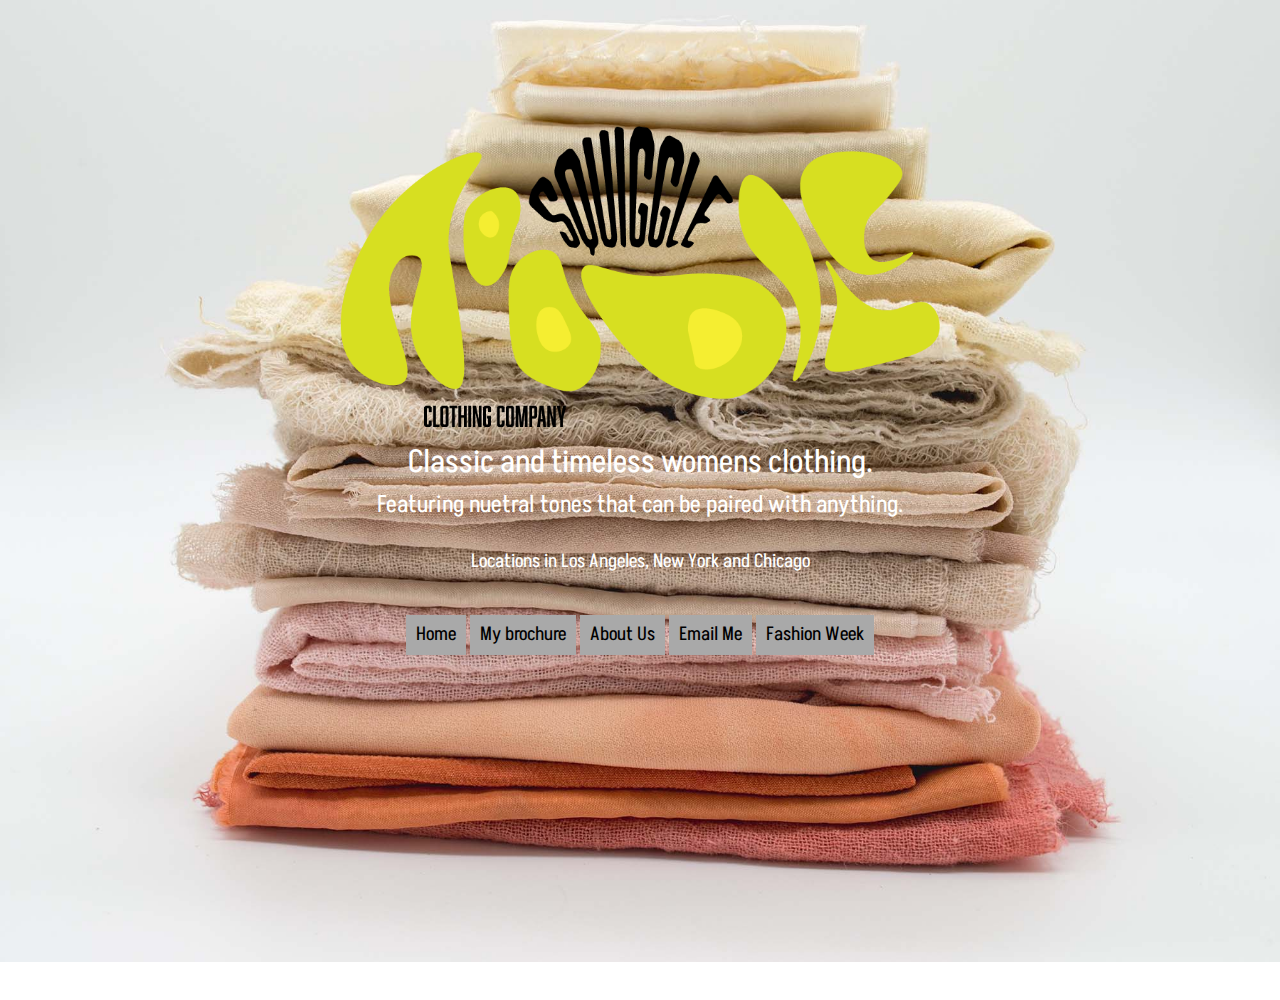
<file: index.html>
<!DOCTYPE HTML>
<html>

<head>

    <link rel="preconnect" href="https://fonts.googleapis.com">
    <link rel="preconnect" href="https://fonts.gstatic.com" crossorigin>
    <link href="https://fonts.googleapis.com/css2?family=Akshar:wght@600&display=swap" rel="stylesheet">
<meta charset=”UTF-8”>

<!-- THE TITLE WILL APPEAR IN THE BROWSER WINDOW OR TAB -->
<title>Squiggle Noodle Inc.</title>
<link rel="stylesheet" type="text/css" href="styles-contact.css">
</head>

<body>
    <div class="center">
        <img id="logo" src="images/goodlogo.png" alt="My foco logo" width="600">
        <h1>Classic and timeless womens clothing.</h1>
        <h2>Featuring nuetral tones that can be paired with anything. </h2>
        <p>Locations in Los Angeles, New York and Chicago</p>

        <nav>
            <ul>
                <li><a href="index.html">Home</a></li>
                <li><a href="images/foco3_brochure.pdf">My brochure</a></li>
                <li><a href="aboutus.html" target="blank">About Us</a></li>
                <li><a href="mailto:bjenni02@calpoly.edu">Email Me</a></li>
                <li><a href="https://nyfw.com/home/">Fashion Week</a></li>
            </ul>
        </nav>
    </div>  <!--end of the center div-->


</body>

</html>
</file>
<file: styles-contact.css>
/*This is my 377 FoCo Web Page Project using Eric Meyer's reset at the top of my page -- your CSS starts on line 56 */



/* http://meyerweb.com/eric/tools/css/reset/ 
   v2.0 | 20110126
   License: none (public domain)
*/

html, body, div, span, applet, object, iframe,
h1, h2, h3, h4, h5, h6, p, blockquote, pre,
a, abbr, acronym, address, big, cite, code,
del, dfn, em, img, ins, kbd, q, s, samp,
small, strike, strong, sub, sup, tt, var,
b, u, i, center,
dl, dt, dd, ol, ul, li,
fieldset, form, label, legend,
table, caption, tbody, tfoot, thead, tr, th, td,
article, aside, canvas, details, embed, 
figure, figcaption, footer, header, hgroup, 
menu, nav, output, ruby, section, summary,
time, mark, audio, video {
	margin: 0;
	padding: 0;
	border: 0;
	font-size: 100%;
	font: inherit;
	vertical-align: baseline;
}
/* HTML5 display-role reset for older browsers */
article, aside, details, figcaption, figure, 
footer, header, hgroup, menu, nav, section {
	display: block;
}
body {
	line-height: 1;
}
ol, ul {
	list-style: none;
}
blockquote, q {
	quotes: none;
}
blockquote:before, blockquote:after,
q:before, q:after {
	content: '';
	content: none;
}
table {
	border-collapse: collapse;
	border-spacing: 0;
}



/* ---------- This is the beginning of my 377 FoCo Web Page Project ------------ */

html, body {
  height: 100%;
  width: 100%;
  padding: 0;
  margin: 0;
  background-image: url("images/fabrics.jpg") ;
  background-size: cover;
  background-repeat: no-repeat;
  background-attachment: fixed;
  background-position: center;

	
	
}

.background{
	background-image: url("images/page_2image1.jpg") ;
	background-size: cover;
	background-repeat: no-repeat;
	background-attachment: fixed;
	background-position: center;	
}
.center {
    width: 800px;
	padding: 2%;
    margin: 100px auto;
 	background: none;
	text-align: center;
	border: none;
}

   
#logo {
    margin-bottom: 16px;
	border: none;
	text-align: center;
}

h1 {
	font-family: 'Akshar', sans-serif;
	font-size: 2em;
    margin: 0px auto 10px auto;
    color: #fff;
}

h2 {
	font-family: 'Akshar', sans-serif;
	font-size: 1.5em;
    line-height: 1.4;
    color: #fff;
    padding: 0px 0px;
    margin: 0px auto 25px auto;
}

p {
	font-family: 'Akshar', sans-serif;
	font-size: 1.2em;
    line-height: 1.6;
    color: #fff;
}
    
 nav {
	font-family:'Akshar', sans-serif;
	font-size: 1.2em;
	width: 600px;
	margin: 0 auto;
	border: none;
	border-width: 3px 0;
	text-align: center;
	margin-top: 2em;

 }   

 nav li {
	 display: inline;
 }

nav a {
	display: inline-block;
	padding: 10px;
	color: rgb(0, 0, 0);
	text-decoration: none;
	background-color: darkgray;
}

a:hover {
	color: black;
	background: pink;
	
}
</file>
